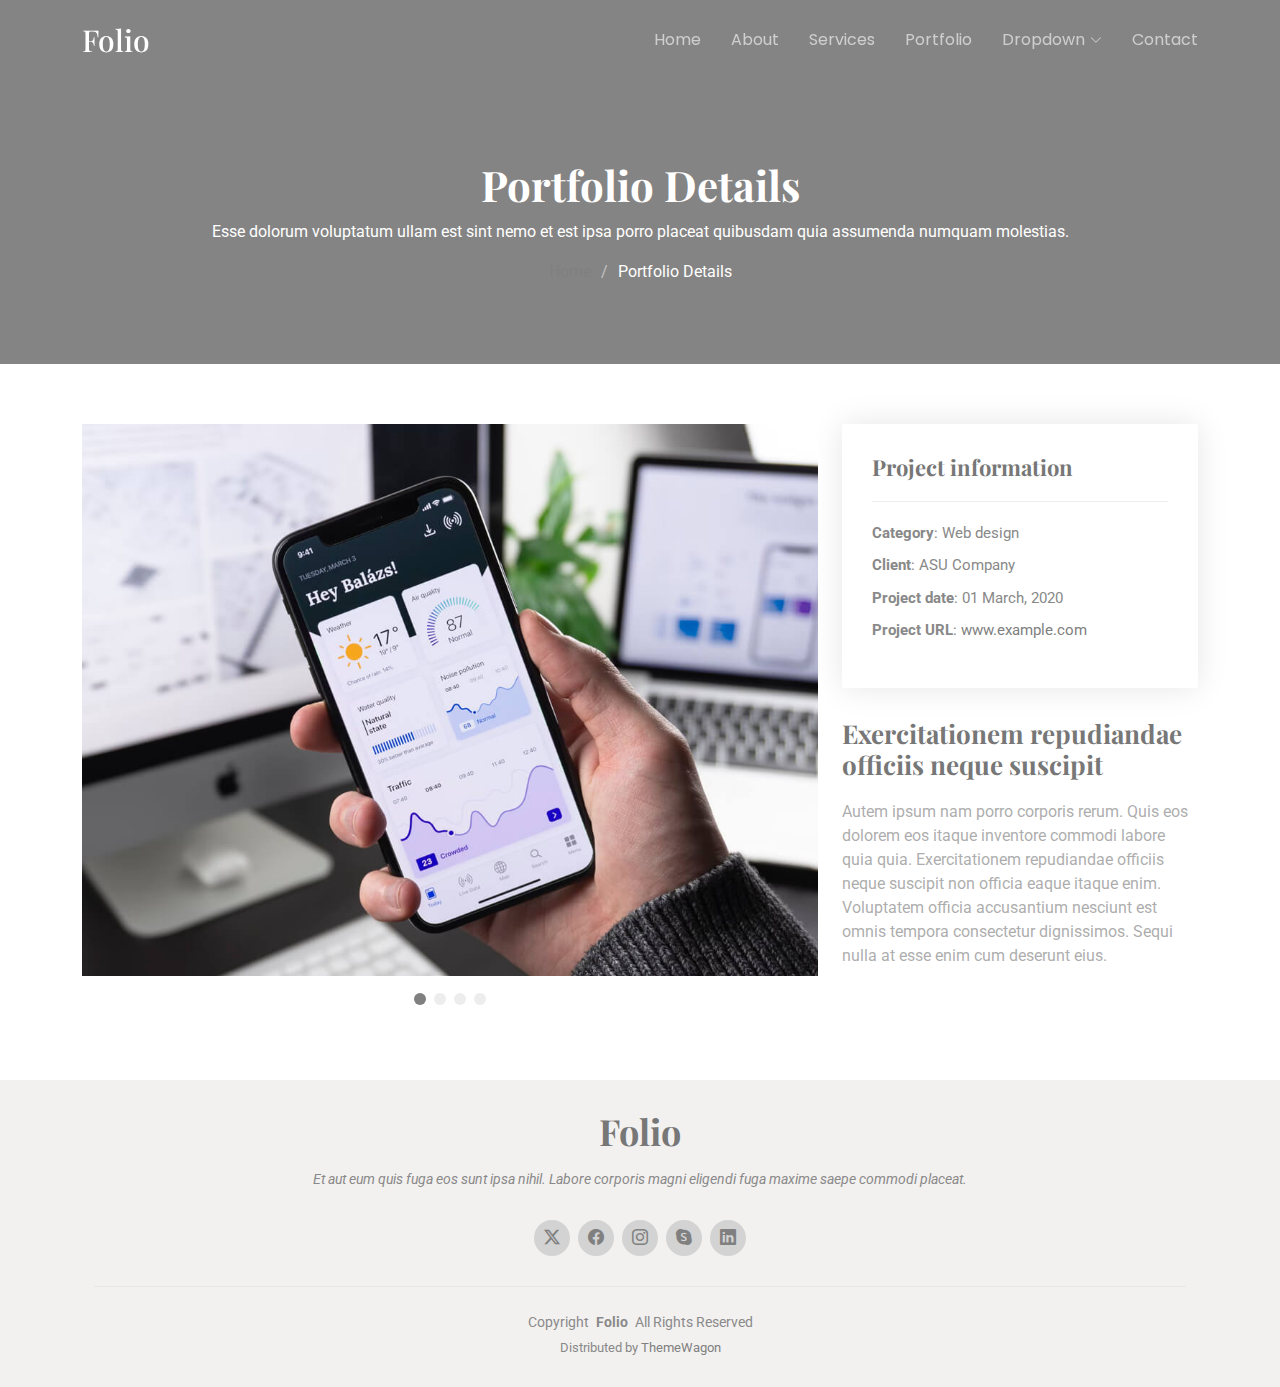
<file: portfolio-details.html>
<!DOCTYPE html>
<html lang="en">

<head>
  <meta charset="utf-8">
  <meta content="width=device-width, initial-scale=1.0" name="viewport">
  <title>Portfolio Details - Folio Bootstrap Template</title>
  <meta name="description" content="">
  <meta name="keywords" content="">

  <!-- Favicons -->
  <link href="assets/img/favicon.png" rel="icon">
  <link href="assets/img/apple-touch-icon.png" rel="apple-touch-icon">

  <!-- Fonts -->
  <link href="https://fonts.googleapis.com" rel="preconnect">
  <link href="https://fonts.gstatic.com" rel="preconnect" crossorigin>
  <link href="https://fonts.googleapis.com/css2?family=Roboto:ital,wght@0,100;0,300;0,400;0,500;0,700;0,900;1,100;1,300;1,400;1,500;1,700;1,900&family=Poppins:ital,wght@0,100;0,200;0,300;0,400;0,500;0,600;0,700;0,800;0,900;1,100;1,200;1,300;1,400;1,500;1,600;1,700;1,800;1,900&family=Playfair+Display:ital,wght@0,400;0,500;0,600;0,700;0,800;0,900;1,400;1,500;1,600;1,700;1,800;1,900&display=swap" rel="stylesheet">

  <!-- Vendor CSS Files -->
  <link href="assets/vendor/bootstrap/css/bootstrap.min.css" rel="stylesheet">
  <link href="assets/vendor/bootstrap-icons/bootstrap-icons.css" rel="stylesheet">
  <link href="assets/vendor/aos/aos.css" rel="stylesheet">
  <link href="assets/vendor/swiper/swiper-bundle.min.css" rel="stylesheet">
  <link href="assets/vendor/glightbox/css/glightbox.min.css" rel="stylesheet">

  <!-- Main CSS File -->
  <link href="assets/css/main.css" rel="stylesheet">

  <!-- =======================================================
  * Template Name: Folio
  * Template URL: https://bootstrapmade.com/folio-bootstrap-portfolio-template/
  * Updated: Aug 08 2024 with Bootstrap v5.3.3
  * Author: BootstrapMade.com
  * License: https://bootstrapmade.com/license/
  ======================================================== -->
</head>

<body class="portfolio-details-page">

  <header id="header" class="header d-flex align-items-center fixed-top">
    <div class="container-fluid container-xl position-relative d-flex align-items-center justify-content-between">

      <a href="index.html" class="logo d-flex align-items-center">
        <!-- Uncomment the line below if you also wish to use an image logo -->
        <!-- <img src="assets/img/logo.png" alt=""> -->
        <h1 class="sitename">Folio</h1>
      </a>

      <nav id="navmenu" class="navmenu">
        <ul>
          <li><a href="#hero">Home</a></li>
          <li><a href="#about">About</a></li>
          <li><a href="#services">Services</a></li>
          <li><a href="#portfolio">Portfolio</a></li>
          <li class="dropdown"><a href="#"><span>Dropdown</span> <i class="bi bi-chevron-down toggle-dropdown"></i></a>
            <ul>
              <li><a href="#">Dropdown 1</a></li>
              <li class="dropdown"><a href="#"><span>Deep Dropdown</span> <i class="bi bi-chevron-down toggle-dropdown"></i></a>
                <ul>
                  <li><a href="#">Deep Dropdown 1</a></li>
                  <li><a href="#">Deep Dropdown 2</a></li>
                  <li><a href="#">Deep Dropdown 3</a></li>
                  <li><a href="#">Deep Dropdown 4</a></li>
                  <li><a href="#">Deep Dropdown 5</a></li>
                </ul>
              </li>
              <li><a href="#">Dropdown 2</a></li>
              <li><a href="#">Dropdown 3</a></li>
              <li><a href="#">Dropdown 4</a></li>
            </ul>
          </li>
          <li><a href="#contact">Contact</a></li>
        </ul>
        <i class="mobile-nav-toggle d-xl-none bi bi-list"></i>
      </nav>

    </div>
  </header>

  <main class="main">

    <!-- Page Title -->
    <div class="page-title dark-background">
      <div class="container position-relative">
        <h1>Portfolio Details</h1>
        <p>Esse dolorum voluptatum ullam est sint nemo et est ipsa porro placeat quibusdam quia assumenda numquam molestias.</p>
        <nav class="breadcrumbs">
          <ol>
            <li><a href="index.html">Home</a></li>
            <li class="current">Portfolio Details</li>
          </ol>
        </nav>
      </div>
    </div><!-- End Page Title -->

    <!-- Portfolio Details Section -->
    <section id="portfolio-details" class="portfolio-details section">

      <div class="container" data-aos="fade-up" data-aos-delay="100">

        <div class="row gy-4">

          <div class="col-lg-8">
            <div class="portfolio-details-slider swiper init-swiper">

              <script type="application/json" class="swiper-config">
                {
                  "loop": true,
                  "speed": 600,
                  "autoplay": {
                    "delay": 5000
                  },
                  "slidesPerView": "auto",
                  "pagination": {
                    "el": ".swiper-pagination",
                    "type": "bullets",
                    "clickable": true
                  }
                }
              </script>

              <div class="swiper-wrapper align-items-center">

                <div class="swiper-slide">
                  <img src="assets/img/portfolio/app-1.jpg" alt="">
                </div>

                <div class="swiper-slide">
                  <img src="assets/img/portfolio/product-1.jpg" alt="">
                </div>

                <div class="swiper-slide">
                  <img src="assets/img/portfolio/branding-1.jpg" alt="">
                </div>

                <div class="swiper-slide">
                  <img src="assets/img/portfolio/books-1.jpg" alt="">
                </div>

              </div>
              <div class="swiper-pagination"></div>
            </div>
          </div>

          <div class="col-lg-4">
            <div class="portfolio-info" data-aos="fade-up" data-aos-delay="200">
              <h3>Project information</h3>
              <ul>
                <li><strong>Category</strong>: Web design</li>
                <li><strong>Client</strong>: ASU Company</li>
                <li><strong>Project date</strong>: 01 March, 2020</li>
                <li><strong>Project URL</strong>: <a href="#">www.example.com</a></li>
              </ul>
            </div>
            <div class="portfolio-description" data-aos="fade-up" data-aos-delay="300">
              <h2>Exercitationem repudiandae officiis neque suscipit</h2>
              <p>
                Autem ipsum nam porro corporis rerum. Quis eos dolorem eos itaque inventore commodi labore quia quia. Exercitationem repudiandae officiis neque suscipit non officia eaque itaque enim. Voluptatem officia accusantium nesciunt est omnis tempora consectetur dignissimos. Sequi nulla at esse enim cum deserunt eius.
              </p>
            </div>
          </div>

        </div>

      </div>

    </section><!-- /Portfolio Details Section -->

  </main>

  <footer id="footer" class="footer light-background">
    <div class="container">
      <h3 class="sitename">Folio</h3>
      <p>Et aut eum quis fuga eos sunt ipsa nihil. Labore corporis magni eligendi fuga maxime saepe commodi placeat.</p>
      <div class="social-links d-flex justify-content-center">
        <a href=""><i class="bi bi-twitter-x"></i></a>
        <a href=""><i class="bi bi-facebook"></i></a>
        <a href=""><i class="bi bi-instagram"></i></a>
        <a href=""><i class="bi bi-skype"></i></a>
        <a href=""><i class="bi bi-linkedin"></i></a>
      </div>
      <div class="container">
        <div class="copyright">
          <span>Copyright</span> <strong class="px-1 sitename">Folio</strong> <span>All Rights Reserved</span>
        </div>
        <div class="credits">
          <!-- All the links in the footer should remain intact. -->
          <!-- You can delete the links only if you've purchased the pro version. -->
          <!-- Licensing information: https://bootstrapmade.com/license/ -->
          <!-- Purchase the pro version with working PHP/AJAX contact form: [buy-url] -->
          Distributed by <a href="https://themewagon.com" target="_blank">ThemeWagon</a>
        </div>
      </div>
    </div>
  </footer>

  <!-- Scroll Top -->
  <a href="#" id="scroll-top" class="scroll-top d-flex align-items-center justify-content-center"><i class="bi bi-arrow-up-short"></i></a>

  <!-- Preloader -->
  <div id="preloader"></div>

  <!-- Vendor JS Files -->
  <script src="assets/vendor/bootstrap/js/bootstrap.bundle.min.js"></script>
  <script src="assets/vendor/php-email-form/validate.js"></script>
  <script src="assets/vendor/aos/aos.js"></script>
  <script src="assets/vendor/typed.js/typed.umd.js"></script>
  <script src="assets/vendor/swiper/swiper-bundle.min.js"></script>
  <script src="assets/vendor/glightbox/js/glightbox.min.js"></script>
  <script src="assets/vendor/imagesloaded/imagesloaded.pkgd.min.js"></script>
  <script src="assets/vendor/isotope-layout/isotope.pkgd.min.js"></script>

  <!-- Main JS File -->
  <script src="assets/js/main.js"></script>

</body>

</html>
</file>
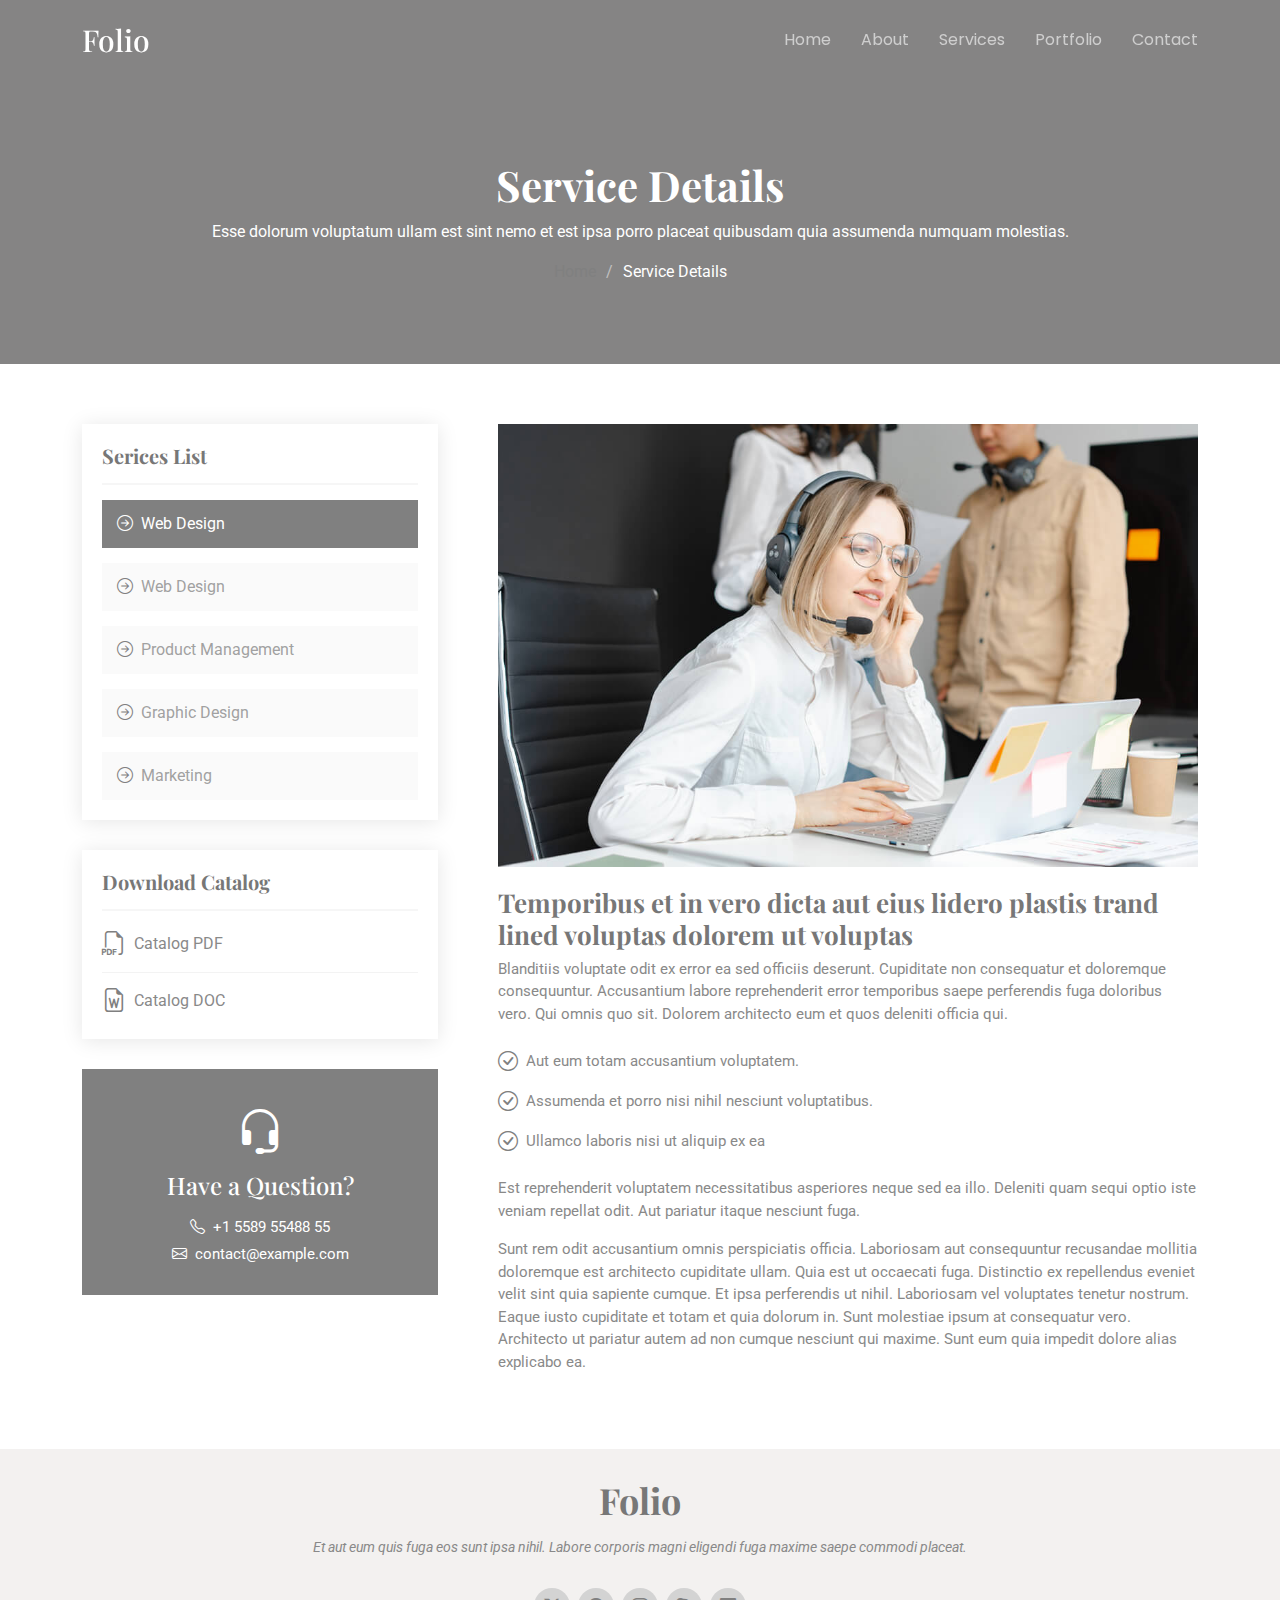
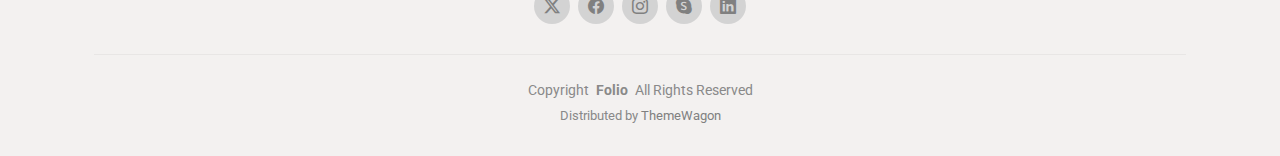
<file: service-details.html>
<!DOCTYPE html>
<html lang="en">

<head>
  <meta charset="utf-8">
  <meta content="width=device-width, initial-scale=1.0" name="viewport">
  <title>Service Details - Folio Bootstrap Template</title>
  <meta name="description" content="">
  <meta name="keywords" content="">

  <!-- Favicons -->
  <link href="assets/img/favicon.png" rel="icon">
  <link href="assets/img/apple-touch-icon.png" rel="apple-touch-icon">

  <!-- Fonts -->
  <link href="https://fonts.googleapis.com" rel="preconnect">
  <link href="https://fonts.gstatic.com" rel="preconnect" crossorigin>
  <link href="https://fonts.googleapis.com/css2?family=Roboto:ital,wght@0,100;0,300;0,400;0,500;0,700;0,900;1,100;1,300;1,400;1,500;1,700;1,900&family=Poppins:ital,wght@0,100;0,200;0,300;0,400;0,500;0,600;0,700;0,800;0,900;1,100;1,200;1,300;1,400;1,500;1,600;1,700;1,800;1,900&family=Playfair+Display:ital,wght@0,400;0,500;0,600;0,700;0,800;0,900;1,400;1,500;1,600;1,700;1,800;1,900&display=swap" rel="stylesheet">

  <!-- Vendor CSS Files -->
  <link href="assets/vendor/bootstrap/css/bootstrap.min.css" rel="stylesheet">
  <link href="assets/vendor/bootstrap-icons/bootstrap-icons.css" rel="stylesheet">
  <link href="assets/vendor/aos/aos.css" rel="stylesheet">
  <link href="assets/vendor/swiper/swiper-bundle.min.css" rel="stylesheet">
  <link href="assets/vendor/glightbox/css/glightbox.min.css" rel="stylesheet">

  <!-- Main CSS File -->
  <link href="assets/css/main.css" rel="stylesheet">

  <!-- =======================================================
  * Template Name: Folio
  * Template URL: https://bootstrapmade.com/folio-bootstrap-portfolio-template/
  * Updated: Aug 08 2024 with Bootstrap v5.3.3
  * Author: BootstrapMade.com
  * License: https://bootstrapmade.com/license/
  ======================================================== -->
</head>

<body class="service-details-page">

  <header id="header" class="header d-flex align-items-center fixed-top">
    <div class="container-fluid container-xl position-relative d-flex align-items-center justify-content-between">

      <a href="index.html" class="logo d-flex align-items-center">
        <!-- Uncomment the line below if you also wish to use an image logo -->
        <!-- <img src="assets/img/logo.png" alt=""> -->
        <h1 class="sitename">Folio</h1>
      </a>

      <nav id="navmenu" class="navmenu">
        <ul>
          <li><a href="#hero">Home</a></li>
          <li><a href="#about">About</a></li>
          <li><a href="#services">Services</a></li>
          <li><a href="#portfolio">Portfolio</a></li>
         
          <li><a href="#contact">Contact</a></li>
        </ul>
        <i class="mobile-nav-toggle d-xl-none bi bi-list"></i>
      </nav>

    </div>
  </header>

  <main class="main">

    <!-- Page Title -->
    <div class="page-title dark-background">
      <div class="container position-relative">
        <h1>Service Details</h1>
        <p>Esse dolorum voluptatum ullam est sint nemo et est ipsa porro placeat quibusdam quia assumenda numquam molestias.</p>
        <nav class="breadcrumbs">
          <ol>
            <li><a href="index.html">Home</a></li>
            <li class="current">Service Details</li>
          </ol>
        </nav>
      </div>
    </div><!-- End Page Title -->

    <!-- Service Details Section -->
    <section id="service-details" class="service-details section">

      <div class="container">

        <div class="row gy-5">

          <div class="col-lg-4" data-aos="fade-up" data-aos-delay="100">

            <div class="service-box">
              <h4>Serices List</h4>
              <div class="services-list">
                <a href="#" class="active"><i class="bi bi-arrow-right-circle"></i><span>Web Design</span></a>
                <a href="#"><i class="bi bi-arrow-right-circle"></i><span>Web Design</span></a>
                <a href="#"><i class="bi bi-arrow-right-circle"></i><span>Product Management</span></a>
                <a href="#"><i class="bi bi-arrow-right-circle"></i><span>Graphic Design</span></a>
                <a href="#"><i class="bi bi-arrow-right-circle"></i><span>Marketing</span></a>
              </div>
            </div><!-- End Services List -->

            <div class="service-box">
              <h4>Download Catalog</h4>
              <div class="download-catalog">
                <a href="#"><i class="bi bi-filetype-pdf"></i><span>Catalog PDF</span></a>
                <a href="#"><i class="bi bi-file-earmark-word"></i><span>Catalog DOC</span></a>
              </div>
            </div><!-- End Services List -->

            <div class="help-box d-flex flex-column justify-content-center align-items-center">
              <i class="bi bi-headset help-icon"></i>
              <h4>Have a Question?</h4>
              <p class="d-flex align-items-center mt-2 mb-0"><i class="bi bi-telephone me-2"></i> <span>+1 5589 55488 55</span></p>
              <p class="d-flex align-items-center mt-1 mb-0"><i class="bi bi-envelope me-2"></i> <a href="mailto:contact@example.com">contact@example.com</a></p>
            </div>

          </div>

          <div class="col-lg-8 ps-lg-5" data-aos="fade-up" data-aos-delay="200">
            <img src="assets/img/services.jpg" alt="" class="img-fluid services-img">
            <h3>Temporibus et in vero dicta aut eius lidero plastis trand lined voluptas dolorem ut voluptas</h3>
            <p>
              Blanditiis voluptate odit ex error ea sed officiis deserunt. Cupiditate non consequatur et doloremque consequuntur. Accusantium labore reprehenderit error temporibus saepe perferendis fuga doloribus vero. Qui omnis quo sit. Dolorem architecto eum et quos deleniti officia qui.
            </p>
            <ul>
              <li><i class="bi bi-check-circle"></i> <span>Aut eum totam accusantium voluptatem.</span></li>
              <li><i class="bi bi-check-circle"></i> <span>Assumenda et porro nisi nihil nesciunt voluptatibus.</span></li>
              <li><i class="bi bi-check-circle"></i> <span>Ullamco laboris nisi ut aliquip ex ea</span></li>
            </ul>
            <p>
              Est reprehenderit voluptatem necessitatibus asperiores neque sed ea illo. Deleniti quam sequi optio iste veniam repellat odit. Aut pariatur itaque nesciunt fuga.
            </p>
            <p>
              Sunt rem odit accusantium omnis perspiciatis officia. Laboriosam aut consequuntur recusandae mollitia doloremque est architecto cupiditate ullam. Quia est ut occaecati fuga. Distinctio ex repellendus eveniet velit sint quia sapiente cumque. Et ipsa perferendis ut nihil. Laboriosam vel voluptates tenetur nostrum. Eaque iusto cupiditate et totam et quia dolorum in. Sunt molestiae ipsum at consequatur vero. Architecto ut pariatur autem ad non cumque nesciunt qui maxime. Sunt eum quia impedit dolore alias explicabo ea.
            </p>
          </div>

        </div>

      </div>

    </section><!-- /Service Details Section -->

  </main>

  <footer id="footer" class="footer light-background">
    <div class="container">
      <h3 class="sitename">Folio</h3>
      <p>Et aut eum quis fuga eos sunt ipsa nihil. Labore corporis magni eligendi fuga maxime saepe commodi placeat.</p>
      <div class="social-links d-flex justify-content-center">
        <a href=""><i class="bi bi-twitter-x"></i></a>
        <a href=""><i class="bi bi-facebook"></i></a>
        <a href=""><i class="bi bi-instagram"></i></a>
        <a href=""><i class="bi bi-skype"></i></a>
        <a href=""><i class="bi bi-linkedin"></i></a>
      </div>
      <div class="container">
        <div class="copyright">
          <span>Copyright</span> <strong class="px-1 sitename">Folio</strong> <span>All Rights Reserved</span>
        </div>
        <div class="credits">
          <!-- All the links in the footer should remain intact. -->
          <!-- You can delete the links only if you've purchased the pro version. -->
          <!-- Licensing information: https://bootstrapmade.com/license/ -->
          <!-- Purchase the pro version with working PHP/AJAX contact form: [buy-url] -->
          Distributed by <a href="https://themewagon.com" target="_blank">ThemeWagon</a>
        </div>
      </div>
    </div>
  </footer>

  <!-- Scroll Top -->
  <a href="#" id="scroll-top" class="scroll-top d-flex align-items-center justify-content-center"><i class="bi bi-arrow-up-short"></i></a>

  <!-- Preloader -->
  <div id="preloader"></div>

  <!-- Vendor JS Files -->
  <script src="assets/vendor/bootstrap/js/bootstrap.bundle.min.js"></script>
  <script src="assets/vendor/php-email-form/validate.js"></script>
  <script src="assets/vendor/aos/aos.js"></script>
  <script src="assets/vendor/typed.js/typed.umd.js"></script>
  <script src="assets/vendor/swiper/swiper-bundle.min.js"></script>
  <script src="assets/vendor/glightbox/js/glightbox.min.js"></script>
  <script src="assets/vendor/imagesloaded/imagesloaded.pkgd.min.js"></script>
  <script src="assets/vendor/isotope-layout/isotope.pkgd.min.js"></script>

  <!-- Main JS File -->
  <script src="assets/js/main.js"></script>

</body>

</html>
</file>
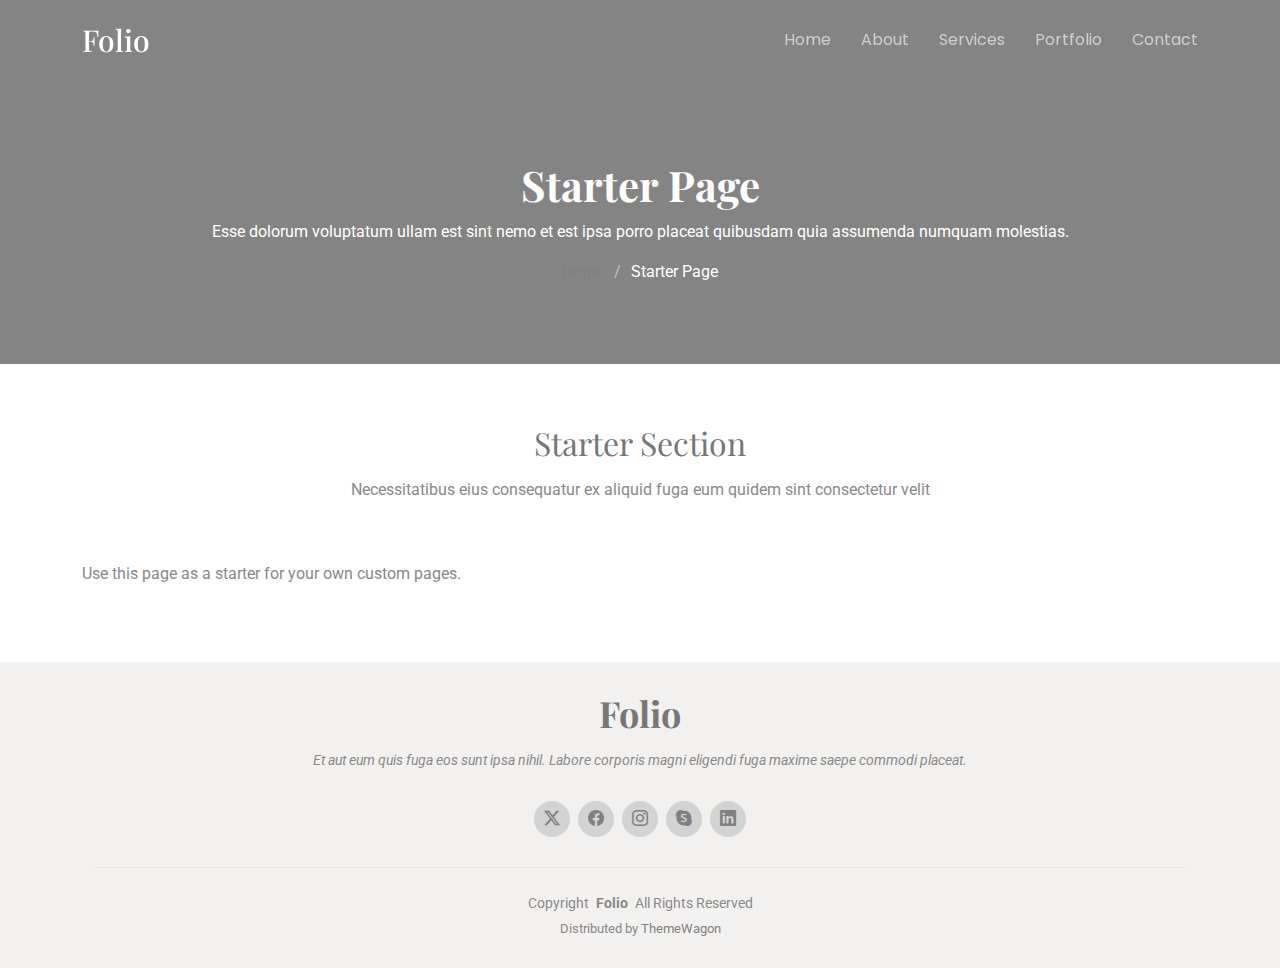
<file: starter-page.html>
<!DOCTYPE html>
<html lang="en">

<head>
  <meta charset="utf-8">
  <meta content="width=device-width, initial-scale=1.0" name="viewport">
  <title>Starter Page - Folio Bootstrap Template</title>
  <meta name="description" content="">
  <meta name="keywords" content="">

  <!-- Favicons -->
  <link href="assets/img/favicon.png" rel="icon">
  <link href="assets/img/apple-touch-icon.png" rel="apple-touch-icon">

  <!-- Fonts -->
  <link href="https://fonts.googleapis.com" rel="preconnect">
  <link href="https://fonts.gstatic.com" rel="preconnect" crossorigin>
  <link href="https://fonts.googleapis.com/css2?family=Roboto:ital,wght@0,100;0,300;0,400;0,500;0,700;0,900;1,100;1,300;1,400;1,500;1,700;1,900&family=Poppins:ital,wght@0,100;0,200;0,300;0,400;0,500;0,600;0,700;0,800;0,900;1,100;1,200;1,300;1,400;1,500;1,600;1,700;1,800;1,900&family=Playfair+Display:ital,wght@0,400;0,500;0,600;0,700;0,800;0,900;1,400;1,500;1,600;1,700;1,800;1,900&display=swap" rel="stylesheet">

  <!-- Vendor CSS Files -->
  <link href="assets/vendor/bootstrap/css/bootstrap.min.css" rel="stylesheet">
  <link href="assets/vendor/bootstrap-icons/bootstrap-icons.css" rel="stylesheet">
  <link href="assets/vendor/aos/aos.css" rel="stylesheet">
  <link href="assets/vendor/swiper/swiper-bundle.min.css" rel="stylesheet">
  <link href="assets/vendor/glightbox/css/glightbox.min.css" rel="stylesheet">

  <!-- Main CSS File -->
  <link href="assets/css/main.css" rel="stylesheet">

  <!-- =======================================================
  * Template Name: Folio
  * Template URL: https://bootstrapmade.com/folio-bootstrap-portfolio-template/
  * Updated: Aug 08 2024 with Bootstrap v5.3.3
  * Author: BootstrapMade.com
  * License: https://bootstrapmade.com/license/
  ======================================================== -->
</head>

<body class="starter-page-page">

  <header id="header" class="header d-flex align-items-center fixed-top">
    <div class="container-fluid container-xl position-relative d-flex align-items-center justify-content-between">

      <a href="index.html" class="logo d-flex align-items-center">
        <!-- Uncomment the line below if you also wish to use an image logo -->
        <!-- <img src="assets/img/logo.png" alt=""> -->
        <h1 class="sitename">Folio</h1>
      </a>

      <nav id="navmenu" class="navmenu">
        <ul>
          <li><a href="#hero">Home</a></li>
          <li><a href="#about">About</a></li>
          <li><a href="#services">Services</a></li>
          <li><a href="#portfolio">Portfolio</a></li>
          
          <li><a href="#contact">Contact</a></li>
        </ul>
        <i class="mobile-nav-toggle d-xl-none bi bi-list"></i>
      </nav>

    </div>
  </header>

  <main class="main">

    <!-- Page Title -->
    <div class="page-title dark-background">
      <div class="container position-relative">
        <h1>Starter Page</h1>
        <p>Esse dolorum voluptatum ullam est sint nemo et est ipsa porro placeat quibusdam quia assumenda numquam molestias.</p>
        <nav class="breadcrumbs">
          <ol>
            <li><a href="index.html">Home</a></li>
            <li class="current">Starter Page</li>
          </ol>
        </nav>
      </div>
    </div><!-- End Page Title -->

    <!-- Starter Section Section -->
    <section id="starter-section" class="starter-section section">

      <!-- Section Title -->
      <div class="container section-title" data-aos="fade-up">
        <h2>Starter Section</h2>
        <p>Necessitatibus eius consequatur ex aliquid fuga eum quidem sint consectetur velit</p>
      </div><!-- End Section Title -->

      <div class="container" data-aos="fade-up">
        <p>Use this page as a starter for your own custom pages.</p>
      </div>

    </section><!-- /Starter Section Section -->

  </main>

  <footer id="footer" class="footer light-background">
    <div class="container">
      <h3 class="sitename">Folio</h3>
      <p>Et aut eum quis fuga eos sunt ipsa nihil. Labore corporis magni eligendi fuga maxime saepe commodi placeat.</p>
      <div class="social-links d-flex justify-content-center">
        <a href=""><i class="bi bi-twitter-x"></i></a>
        <a href=""><i class="bi bi-facebook"></i></a>
        <a href=""><i class="bi bi-instagram"></i></a>
        <a href=""><i class="bi bi-skype"></i></a>
        <a href=""><i class="bi bi-linkedin"></i></a>
      </div>
      <div class="container">
        <div class="copyright">
          <span>Copyright</span> <strong class="px-1 sitename">Folio</strong> <span>All Rights Reserved</span>
        </div>
        <div class="credits">
          <!-- All the links in the footer should remain intact. -->
          <!-- You can delete the links only if you've purchased the pro version. -->
          <!-- Licensing information: https://bootstrapmade.com/license/ -->
          <!-- Purchase the pro version with working PHP/AJAX contact form: [buy-url] -->
          Distributed by <a href="https://themewagon.com" target="_blank">ThemeWagon</a>
        </div>
      </div>
    </div>
  </footer>

  <!-- Scroll Top -->
  <a href="#" id="scroll-top" class="scroll-top d-flex align-items-center justify-content-center"><i class="bi bi-arrow-up-short"></i></a>

  <!-- Preloader -->
  <div id="preloader"></div>

  <!-- Vendor JS Files -->
  <script src="assets/vendor/bootstrap/js/bootstrap.bundle.min.js"></script>
  <script src="assets/vendor/php-email-form/validate.js"></script>
  <script src="assets/vendor/aos/aos.js"></script>
  <script src="assets/vendor/typed.js/typed.umd.js"></script>
  <script src="assets/vendor/swiper/swiper-bundle.min.js"></script>
  <script src="assets/vendor/glightbox/js/glightbox.min.js"></script>
  <script src="assets/vendor/imagesloaded/imagesloaded.pkgd.min.js"></script>
  <script src="assets/vendor/isotope-layout/isotope.pkgd.min.js"></script>

  <!-- Main JS File -->
  <script src="assets/js/main.js"></script>

</body>

</html>
</file>
<file: assets/css/main.css>
/**
* Template Name: Folio
* Template URL: https://bootstrapmade.com/folio-bootstrap-portfolio-template/
* Updated: Aug 08 2024 with Bootstrap v5.3.3
* Author: BootstrapMade.com
* License: https://bootstrapmade.com/license/
*/

/*--------------------------------------------------------------
# Font & Color Variables
# Help: https://bootstrapmade.com/color-system/
--------------------------------------------------------------*/
/* Fonts */
:root {
  --default-font: "Roboto",  system-ui, -apple-system, "Segoe UI", Roboto, "Helvetica Neue", Arial, "Noto Sans", "Liberation Sans", sans-serif, "Apple Color Emoji", "Segoe UI Emoji", "Segoe UI Symbol", "Noto Color Emoji";
  --heading-font: "Playfair Display",  sans-serif;
  --nav-font: "Poppins",  sans-serif;
}

/* Global Colors - The following color variables are used throughout the website. Updating them here will change the color scheme of the entire website */
:root { 
  --background-color: #ffffff; /* Background color for the entire website, including individual sections */
  --default-color: #898989; /* Default color used for the majority of the text content across the entire website */
  --heading-color: #777777; /* Color for headings, subheadings and title throughout the website */
  --accent-color: gray; /* Accent color that represents your brand on the website. It's used for buttons, links, and other elements that need to stand out */
  --surface-color: #ffffff; /* The surface color is used as a background of boxed elements within sections, such as cards, icon boxes, or other elements that require a visual separation from the global background. */
  --contrast-color: #ffffff; /* Contrast color for text, ensuring readability against backgrounds of accent, heading, or default colors. */
}

/* Nav Menu Colors - The following color variables are used specifically for the navigation menu. They are separate from the global colors to allow for more customization options */
:root {
  --nav-color: rgba(255, 255, 255, 0.6);  /* The default color of the main navmenu links */
  --nav-hover-color: #ffffff; /* Applied to main navmenu links when they are hovered over or active */
  --nav-mobile-background-color: #ffffff; /* Used as the background color for mobile navigation menu */
  --nav-dropdown-background-color: #ffffff; /* Used as the background color for dropdown items that appear when hovering over primary navigation items */
  --nav-dropdown-color: #898989; /* Used for navigation links of the dropdown items in the navigation menu. */
  --nav-dropdown-hover-color: lightgrey; /* Similar to --nav-hover-color, this color is applied to dropdown navigation links when they are hovered over. */
}

/* Color Presets - These classes override global colors when applied to any section or element, providing reuse of the sam color scheme. */

.light-background {
  --background-color: #f3f1f0;
  --surface-color: #ffffff;
}

.dark-background {
  --background-color: #858484;
  --default-color: #ffffff;
  --heading-color: #ffffff;
  --surface-color: #9e9e9e;
  --contrast-color: #ffffff;
}

/* Smooth scroll */
:root {
  scroll-behavior: smooth;
}

/*--------------------------------------------------------------
# General Styling & Shared Classes
--------------------------------------------------------------*/
body {
  color: var(--default-color);
  background-color: var(--background-color);
  font-family: var(--default-font);
  overflow-x: hidden;
  width: 100%;
}

a {
  color: gray;
  text-decoration: none;
  transition: 0.3s;
}

a:hover {
  color: black;
  text-decoration: none;
}

h1,
h2,
h3,
h4,
h5,
h6 {
  color: var(--heading-color);
  font-family: var(--heading-font);
}

/* PHP Email Form Messages
------------------------------*/
.php-email-form .error-message {
  display: none;
  background: #df1529;
  color: #ffffff;
  text-align: left;
  padding: 15px;
  margin-bottom: 24px;
  font-weight: 600;
}

.php-email-form .sent-message {
  display: none;
  color: #ffffff;
  background: #059652;
  text-align: center;
  padding: 15px;
  margin-bottom: 24px;
  font-weight: 600;
}

.php-email-form .loading {
  display: none;
  background: var(--surface-color);
  text-align: center;
  padding: 15px;
  margin-bottom: 24px;
}

.php-email-form .loading:before {
  content: "";
  display: inline-block;
  border-radius: 50%;
  width: 24px;
  height: 24px;
  margin: 0 10px -6px 0;
  border: 3px solid var(--accent-color);
  border-top-color: var(--surface-color);
  animation: php-email-form-loading 1s linear infinite;
}

@keyframes php-email-form-loading {
  0% {
    transform: rotate(0deg);
  }

  100% {
    transform: rotate(360deg);
  }
}

/*--------------------------------------------------------------
# Global Header
--------------------------------------------------------------*/
.header {
  --background-color: rgba(0, 0, 0, 0);
  --default-color: #ffffff;
  --heading-color: #ffffff;
  color: var(--default-color);
  background-color: var(--background-color);
  padding: 10px 0;
  transition: all 0.5s;
  z-index: 997;
  width: 100%;
  position: fixed;
  top: 0;
}

.header .logo {
  line-height: 1;
}

.header .logo img {
  max-height: 32px;
  margin-right: 8px;
}

.header .logo h1 {
  font-size: 30px;
  margin: 0;
  font-weight: 4700;
  color: var(--heading-color);
}

.scrolled .header {
  box-shadow: 0px 0 18px rgba(0, 0, 0, 0.1);
}

/* Global Header on Scroll
------------------------------*/
.scrolled .header {
  --background-color: lightgrey;
}

/*--------------------------------------------------------------
# Navigation Menu
--------------------------------------------------------------*/
/* Responsive Design */
/* Mobile First Approach */
@media (max-width: 576px) {
  .hero .container {
    margin-left: 5% !important;
    text-align: center;
  }

  .hero h2 {
    font-size: 24px;
  }

  .social-links {
    justify-content: center;
  }
  .Download-button{
    top:20px;
  }
  .logo1 {
    height: 300px !important;
    width: 300px !important;
  }

  .about .profile-img img {
    max-width: 100%;
    margin-bottom: 30px;
  }

  .about .content {
    font-size: 16px !important;
  }

  .navmenu {
    margin-left: 0 !important;
    text-align: center;
  }
}

/* Tablet */
@media (min-width: 577px) and (max-width: 991px) {
  .hero .container {
    margin-left: 40% !important;
  }

  .logo1 {
    height: 400px !important;
    width: 400px !important;
  }

  .about .profile-img img {
    max-width: 100%;
    margin-bottom: 30px;
  }

  .navmenu {
    margin-left: 50% !important;
  }
}

/* Laptop and larger screens */
@media (min-width: 992px) and (max-width: 1199px) {
  .hero .container {
    margin-left: 55% !important;
  }

  .navmenu {
    margin-left: 60% !important;
  }
}

/* Navmenu - Desktop */
@media (min-width: 1200px) {
  .navmenu {
    padding: 0;
  }

  .navmenu ul {
    margin: 0;
    padding: 0;
    display: flex;
    list-style: none;
    align-items: center;
  }

  .navmenu li {
    position: relative;
  }

  .navmenu a,
  .navmenu a:focus {
    color: var(--nav-color);
    padding: 18px 15px;
    font-size: 16px;
    font-family: var(--nav-font);
    font-weight: 400;
    display: flex;
    align-items: center;
    justify-content: space-between;
    white-space: nowrap;
    transition: 0.3s;
  }

  .navmenu a i,
  .navmenu a:focus i {
    font-size: 12px;
    line-height: 0;
    margin-left: 5px;
    transition: 0.3s;
  }

  .navmenu li:last-child a {
    padding-right: 0;
  }

  .navmenu li:hover>a,
  .navmenu .active,
  .navmenu .active:focus {
    color: var(--nav-hover-color);
  }

  .navmenu .dropdown ul {
    margin: 0;
    padding: 10px 0;
    background: var(--nav-dropdown-background-color);
    display: block;
    position: absolute;
    visibility: hidden;
    left: 14px;
    top: 130%;
    opacity: 0;
    transition: 0.3s;
    border-radius: 4px;
    z-index: 99;
    box-shadow: 0px 0px 30px rgba(0, 0, 0, 0.1);
  }

  .navmenu .dropdown ul li {
    min-width: 200px;
  }

  .navmenu .dropdown ul a {
    padding: 10px 20px;
    font-size: 15px;
    text-transform: none;
    color: var(--nav-dropdown-color);
  }

  .navmenu .dropdown ul a i {
    font-size: 12px;
  }

  .navmenu .dropdown ul a:hover,
  .navmenu .dropdown ul .active:hover,
  .navmenu .dropdown ul li:hover>a {
    color: var(--nav-dropdown-hover-color);
  }

  .navmenu .dropdown:hover>ul {
    opacity: 1;
    top: 100%;
    visibility: visible;
  }

  .navmenu .dropdown .dropdown ul {
    top: 0;
    left: -90%;
    visibility: hidden;
  }

  .navmenu .dropdown .dropdown:hover>ul {
    opacity: 1;
    top: 0;
    left: -100%;
    visibility: visible;
  }
}

/* Navmenu - Mobile */
@media (max-width: 1199px) {
  .mobile-nav-toggle {
    color: var(--nav-color);
    font-size: 28px;
    line-height: 0;
    margin-right: 10px;
    cursor: pointer;
    transition: color 0.3s;
  }

  .navmenu {
    padding: 0;
    z-index: 9997;
  }

  .navmenu ul {
    display: none;
    list-style: none;
    position: absolute;
    inset: 60px 20px 20px 20px;
    padding: 10px 0;
    margin: 0;
    border-radius: 6px;
    background-color: var(--nav-mobile-background-color);
    overflow-y: auto;
    transition: 0.3s;
    z-index: 9998;
    box-shadow: 0px 0px 30px rgba(0, 0, 0, 0.1);
  }

  .navmenu a,
  .navmenu a:focus {
    color: var(--nav-dropdown-color);
    padding: 10px 20px;
    font-family: var(--nav-font);
    font-size: 17px;
    font-weight: 500;
    display: flex;
    align-items: center;
    justify-content: space-between;
    white-space: nowrap;
    transition: 0.3s;
  }

  .navmenu a i,
  .navmenu a:focus i {
    font-size: 12px;
    line-height: 0;
    margin-left: 5px;
    width: 30px;
    height: 30px;
    display: flex;
    align-items: center;
    justify-content: center;
    border-radius: 50%;
    transition: 0.3s;
    background-color: color-mix(in srgb, var(--accent-color), transparent 90%);
  }

  .navmenu a i:hover,
  .navmenu a:focus i:hover {
    background-color: var(--accent-color);
    color: var(--contrast-color);
  }

  .navmenu a:hover,
  .navmenu .active,
  .navmenu .active:focus {
    color: var(--nav-dropdown-hover-color);
  }

  .navmenu .active i,
  .navmenu .active:focus i {
    background-color: var(--accent-color);
    color: var(--contrast-color);
    transform: rotate(180deg);
  }

  .navmenu .dropdown ul {
    position: static;
    display: none;
    z-index: 99;
    padding: 10px 0;
    margin: 10px 20px;
    background-color: var(--nav-dropdown-background-color);
    border: 1px solid color-mix(in srgb, var(--default-color), transparent 90%);
    box-shadow: none;
    transition: all 0.5s ease-in-out;
  }

  .navmenu .dropdown ul ul {
    background-color: rgba(33, 37, 41, 0.1);
  }

  .navmenu .dropdown>.dropdown-active {
    display: block;
    background-color: rgba(33, 37, 41, 0.03);
  }

  .mobile-nav-active {
    overflow: hidden;
  }

  .mobile-nav-active .mobile-nav-toggle {
    color: #fff;
    position: absolute;
    font-size: 32px;
    top: 15px;
    right: 15px;
    margin-right: 0;
    z-index: 9999;
  }

  .mobile-nav-active .navmenu {
    position: fixed;
    overflow: hidden;
    inset: 0;
    background: rgba(33, 37, 41, 0.8);
    transition: 0.3s;
  }

  .mobile-nav-active .navmenu>ul {
    display: block;
  }
}

/*--------------------------------------------------------------
# Global Footer
--------------------------------------------------------------*/
.footer {
  color: var(--default-color);
  background-color: var(--background-color);
  font-size: 14px;
  text-align: center;
  padding: 30px 0;
  position: relative;
}

.footer h3 {
  font-size: 36px;
  font-weight: 700;
  position: relative;
  padding: 0;
  margin: 0 0 15px 0;
}

.footer p {
  font-size: 15;
  font-style: italic;
  padding: 0;
  margin: 0 0 30px 0;
}

.footer .social-links {
  margin: 0 0 30px 0;
}

.footer .social-links a {
  font-size: 16px;
  display: flex;
  align-items: center;
  justify-content: center;
  background: lightgray;
  color: gray;
  line-height: 1;
  margin: 0 4px;
  border-radius: 50%;
  text-align: center;
  width: 36px;
  height: 36px;
  transition: 0.3s;
}

.footer .social-links a:hover {
  background: color-mix(in srgb, var(--accent-color), transparent 20%);
  text-decoration: none;
}

.footer .copyright {
  padding-top: 25px;
  border-top: 1px solid color-mix(in srgb, var(--default-color), transparent 90%);
}

.footer .credits {
  font-size: 13px;
  padding-top: 5px;
}

/*--------------------------------------------------------------
# Preloader
--------------------------------------------------------------*/
#preloader {
  position: fixed;
  inset: 0;
  z-index: 999999;
  overflow: hidden;
  background: var(--background-color);
  transition: all 0.6s ease-out;
}

#preloader:before {
  content: "";
  position: fixed;
  top: calc(50% - 30px);
  left: calc(50% - 30px);
  border: 6px solid #ffffff;
  border-color: var(--accent-color) transparent var(--accent-color) transparent;
  border-radius: 50%;
  width: 60px;
  height: 60px;
  animation: animate-preloader 1.5s linear infinite;
}

@keyframes animate-preloader {
  0% {
    transform: rotate(0deg);
  }

  100% {
    transform: rotate(360deg);
  }
}

/*--------------------------------------------------------------
# Scroll Top Button
--------------------------------------------------------------*/
.scroll-top {
  position: fixed;
  visibility: hidden;
  opacity: 0;
  right: 15px;
  bottom: 15px;
  z-index: 99999;
  background-color: gray;
  width: 40px;
  height: 40px;
  border-radius: 4px;
  transition: all 0.4s;
}

.scroll-top i {
  font-size: 24px;
  color: var(--contrast-color);
  line-height: 0;
}

.scroll-top:hover {
  background-color: color-mix(in srgb, var(--accent-color), transparent 20%);
  color: var(--contrast-color);
}

.scroll-top.active {
  visibility: visible;
  opacity: 1;
}

/*--------------------------------------------------------------
# Disable aos animation delay on mobile devices
--------------------------------------------------------------*/
@media screen and (max-width: 768px) {
  [data-aos-delay] {
    transition-delay: 0 !important;
  }
}

/*--------------------------------------------------------------
# Global Page Titles & Breadcrumbs
--------------------------------------------------------------*/
.page-title {
  color: var(--default-color);
  background-color: var(--background-color);
  padding: 160px 0 80px 0;
  text-align: center;
  position: relative;
}

.page-title:before {
  content: "";
  background-color: color-mix(in srgb, var(--background-color), transparent 50%);
  position: absolute;
  inset: 0;
}

.page-title h1 {
  font-size: 42px;
  font-weight: 700;
  margin-bottom: 10px;
}

.page-title .breadcrumbs ol {
  display: flex;
  flex-wrap: wrap;
  list-style: none;
  justify-content: center;
  padding: 0;
  margin: 0;
  font-size: 16px;
  font-weight: 400;
}

.page-title .breadcrumbs ol li+li {
  padding-left: 10px;
}

.page-title .breadcrumbs ol li+li::before {
  content: "/";
  display: inline-block;
  padding-right: 10px;
  color: color-mix(in srgb, var(--default-color), transparent 50%);
}

/*--------------------------------------------------------------
# Global Sections
--------------------------------------------------------------*/
section,
.section {
  color: var(--default-color);
  background-color: var(--background-color);
  padding: 60px 0;
  scroll-margin-top: 80px;
  overflow: clip;
}

@media (max-width: 1199px) {

  section,
  .section {
    scroll-margin-top: 56px;
  }
}

/*--------------------------------------------------------------
# Global Section Titles
--------------------------------------------------------------*/
.section-title {
  text-align: center;
  padding-bottom: 60px;
  position: relative;
}

.section-title h2 {
  font-size: 32px;
  font-weight: 300;
  margin-bottom: 15px;
}

.section-title p {
  margin-bottom: 0;
}

/*--------------------------------------------------------------
# Hero Section
--------------------------------------------------------------*/
.hero {
  width: 100%;
  min-height: 100vh;
  position: relative;
  padding: 80px 0;
  display: flex;
  align-items: center;
  justify-content: center;
}

.hero img {
  position: absolute;
  inset: 0;
  display: block;
  width: 100%;
  height: 100%;
  object-fit: cover;
  z-index: 1;
}

.hero:before {
  content: "";
  background: color-mix(in srgb, var(--background-color), transparent 80%);
  position: absolute;
  inset: 0;
  z-index: 2;
}

.hero .container {
  position: relative;
  z-index: 3;
}

.hero h2 {
  margin: 0;
  font-size: 64px;
  font-weight: 700;
}

.hero p {
  margin: 5px 0 0 0;
  font-size: 26px;
}

.hero p span {
  letter-spacing: 1px;
  border-bottom: 2px solid var(--accent-color);
}

.hero .social-links {
  margin-top: 25px;
}

.hero .social-links a {
  font-size: 24px;
  display: inline-block;
  color: color-mix(in srgb, var(--default-color), transparent 50%);
  line-height: 1;
  margin-right: 20px;
  transition: 0.3s;
}

.hero .social-links a:hover {
  color: var(--accent-color);
}

@media (max-width: 768px) {
  .hero h2 {
    font-size: 32px;
  }

  .hero p {
    font-size: 20px;
  }
}

/*--------------------------------------------------------------
# About Section
--------------------------------------------------------------*/
.about .profile-img {
  border: 20px solid var(--accent-color);
  padding: 0;
}

.about .profile-img img {
  margin-top: -60px;
  margin-left: 40px;
  margin-bottom: 40px;
  position: relative;
  z-index: 1;
}

.about .content h3 {
  font-size: 1.75rem;
  font-weight: 700;
  font-family: tim;
}

.about .content .fst-italic {
  color: color-mix(in srgb, var(--default-color), var(--contrast-color) 50%);
}

.about .content ul {
  list-style: none;
  padding: 0;
}

.about .content ul li {
  padding: 10px 0 0 0;
  display: flex;
}

.about .content ul i {
  color: var(--accent-color);
  margin-right: 0.5rem;
  line-height: 1.2;
  font-size: 1.25rem;
}

.about .content p:last-child {
  margin-bottom: 0;
}

/*--------------------------------------------------------------
# Services Section
--------------------------------------------------------------*/
.services .service-item {
  position: relative;
  height: 100%;
  margin-bottom: 30px;
}

.services .service-item .icon {
  margin-right: 20px;
}

.services .service-item .icon i {
  color: var(--accent-color);
  font-size: 40px;
  line-height: 0;
  transition: 0.3s;
}

.services .service-item:hover .icon i {
  color: var(--accent-color);
}

.services .service-item .title {
  color: var(--heading-color);
  font-weight: 700;
  margin-bottom: 10px;
  font-size: 20px;
  transition: 0.3s;
}

.services .service-item .description {
  font-size: 15px;
  color: color-mix(in srgb, var(--default-color), transparent 30%);
  margin-bottom: 10px;
}

.services .service-item .readmore {
  display: flex;
  align-items: center;
  color: color-mix(in srgb, var(--default-color), transparent 50%);
  transition: 0.3s;
  font-weight: 700;
  font-size: 14px;
}

.services .service-item .readmore i {
  margin-left: 8px;
}

.services .service-item:hover .title,
.services .service-item:hover .readmore,
.services .service-item:hover .icon i {
  color: var(--accent-color);
}

/*--------------------------------------------------------------
# Testimonials Section
--------------------------------------------------------------*/
.testimonials .section-header {
  margin-bottom: 40px;
}

.testimonials .testimonials-carousel,
.testimonials .testimonials-slider {
  overflow: hidden;
}

.testimonials .testimonial-item {
  text-align: center;
}

.testimonials .testimonial-item .testimonial-img {
  width: 120px;
  border-radius: 50%;
  border: 4px solid var(--background-color);
  margin: 0 auto;
}

.testimonials .testimonial-item h3 {
  font-size: 20px;
  font-weight: bold;
  margin: 10px 0 5px 0;
}

.testimonials .testimonial-item h4 {
  font-size: 14px;
  color: color-mix(in srgb, var(--default-color), transparent 40%);
  margin: 0 0 15px 0;
}

.testimonials .testimonial-item .stars {
  margin-bottom: 15px;
}

.testimonials .testimonial-item .stars i {
  color: #ffc107;
  margin: 0 1px;
}

.testimonials .testimonial-item .quote-icon-left,
.testimonials .testimonial-item .quote-icon-right {
  color: color-mix(in srgb, var(--accent-color), transparent 50%);
  font-size: 26px;
  line-height: 0;
}

.testimonials .testimonial-item .quote-icon-left {
  display: inline-block;
  left: -5px;
  position: relative;
}

.testimonials .testimonial-item .quote-icon-right {
  display: inline-block;
  right: -5px;
  position: relative;
  top: 10px;
  transform: scale(-1, -1);
}

.testimonials .testimonial-item p {
  font-style: italic;
  margin: 0 auto 15px auto;
}

.testimonials .swiper-wrapper {
  height: auto;
}

.testimonials .swiper-pagination {
  margin-top: 20px;
  position: relative;
}

.testimonials .swiper-pagination .swiper-pagination-bullet {
  width: 12px;
  height: 12px;
  opacity: 1;
  background-color: color-mix(in srgb, var(--default-color), transparent 85%);
}

.testimonials .swiper-pagination .swiper-pagination-bullet-active {
  background-color: var(--accent-color);
}

@media (min-width: 992px) {
  .testimonials .testimonial-item p {
    width: 80%;
  }
}

/*--------------------------------------------------------------
# Portfolio Section
--------------------------------------------------------------*/
.portfolio .portfolio-filters {
  padding: 0;
  margin: 0 auto 20px auto;
  list-style: none;
  text-align: center;
}

.portfolio .portfolio-filters li {
  cursor: pointer;
  display: inline-block;
  padding: 0;
  font-size: 18px;
  font-weight: 500;
  margin: 0 10px;
  line-height: 1;
  margin-bottom: 5px;
  transition: all 0.3s ease-in-out;
}

.portfolio .portfolio-filters li:hover,
.portfolio .portfolio-filters li.filter-active {
  color: var(--accent-color);
}

.portfolio .portfolio-filters li:first-child {
  margin-left: 0;
}

.portfolio .portfolio-filters li:last-child {
  margin-right: 0;
}

@media (max-width: 575px) {
  .portfolio .portfolio-filters li {
    font-size: 14px;
    margin: 0 5px;
  }
}

.portfolio .portfolio-content {
  position: relative;
  overflow: hidden;
}

.portfolio .portfolio-content img {
  transition: 0.3s;
}

.portfolio .portfolio-content .portfolio-info {
  opacity: 0;
  position: absolute;
  inset: 0;
  z-index: 3;
  transition: all ease-in-out 0.3s;
  background: rgba(0, 0, 0, 0.6);
  padding: 15px;
}

.portfolio .portfolio-content .portfolio-info h4 {
  font-size: 14px;
  padding: 5px 10px;
  font-weight: 400;
  color: #ffffff;
  display: inline-block;
  background-color: var(--accent-color);
}

.portfolio .portfolio-content .portfolio-info p {
  position: absolute;
  bottom: 10px;
  text-align: center;
  display: inline-block;
  left: 0;
  right: 0;
  font-size: 16px;
  font-weight: 600;
  color: rgba(255, 255, 255, 0.8);
}

.portfolio .portfolio-content .portfolio-info .preview-link,
.portfolio .portfolio-content .portfolio-info .details-link {
  position: absolute;
  left: calc(50% - 40px);
  font-size: 26px;
  top: calc(50% - 14px);
  color: #fff;
  transition: 0.3s;
  line-height: 1.2;
}

.portfolio .portfolio-content .portfolio-info .preview-link:hover,
.portfolio .portfolio-content .portfolio-info .details-link:hover {
  color: var(--accent-color);
}

.portfolio .portfolio-content .portfolio-info .details-link {
  left: 50%;
  font-size: 34px;
  line-height: 0;
}

.portfolio .portfolio-content:hover .portfolio-info {
  opacity: 1;
}

.portfolio .portfolio-content:hover img {
  transform: scale(1.1);
}

/*--------------------------------------------------------------
# Pricing Section
--------------------------------------------------------------*/
.pricing .pricing-item {
  background-color: color-mix(in srgb, var(--accent-color), transparent 96%);
  padding: 40px 40px;
  height: 100%;
  border-radius: 15px;
}

.pricing h3 {
  font-weight: 600;
  margin-bottom: 15px;
  font-size: 20px;
}

.pricing h4 {
  color: var(--accent-color);
  font-size: 48px;
  font-weight: 700;
  font-family: var(--heading-font);
  margin-bottom: 0;
}

.pricing h4 sup {
  font-size: 28px;
}

.pricing h4 span {
  color: color-mix(in srgb, var(--default-color), transparent 50%);
  font-size: 18px;
  font-weight: 500;
}

.pricing .description {
  font-size: 14px;
}

.pricing .cta-btn {
  border: 1px solid var(--default-color);
  color: var(--default-color);
  display: block;
  text-align: center;
  padding: 10px 35px;
  border-radius: 5px;
  font-size: 16px;
  font-weight: 500;
  font-family: var(--heading-font);
  transition: 0.3s;
  margin-top: 20px;
  margin-bottom: 6px;
}

.pricing .cta-btn:hover {
  background: var(--accent-color);
  color: var(--contrast-color);
  border-color: var(--accent-color);
}

.pricing ul {
  padding: 0;
  list-style: none;
  color: color-mix(in srgb, var(--default-color), transparent 30%);
  text-align: left;
  line-height: 20px;
}

.pricing ul li {
  padding: 10px 0;
  display: flex;
  align-items: center;
}

.pricing ul li:last-child {
  padding-bottom: 0;
}

.pricing ul i {
  color: #059652;
  font-size: 24px;
  padding-right: 3px;
}

.pricing ul .na {
  color: color-mix(in srgb, var(--default-color), transparent 60%);
}

.pricing ul .na i {
  color: color-mix(in srgb, var(--default-color), transparent 60%);
}

.pricing ul .na span {
  text-decoration: line-through;
}

.pricing .featured {
  position: relative;
}

.pricing .featured .popular {
  position: absolute;
  top: 15px;
  right: 15px;
  background-color: var(--accent-color);
  color: var(--contrast-color);
  padding: 4px 15px 6px 15px;
  margin: 0;
  border-radius: 5px;
  font-size: 14px;
  font-weight: 500;
}

.pricing .featured .cta-btn {
  background: var(--accent-color);
  color: var(--contrast-color);
  border-color: var(--accent-color);
}

@media (max-width: 992px) {
  .pricing .box {
    max-width: 60%;
    margin: 0 auto 30px auto;
  }
}

@media (max-width: 767px) {
  .pricing .box {
    max-width: 80%;
    margin: 0 auto 30px auto;
  }
}

@media (max-width: 420px) {
  .pricing .box {
    max-width: 100%;
    margin: 0 auto 30px auto;
  }
}

/*--------------------------------------------------------------
# Contact Section
--------------------------------------------------------------*/
.contact .info-wrap {
  background-color: var(--surface-color);
  box-shadow: 0px 0px 20px rgba(0, 0, 0, 0.1);
  padding: 30px;
  margin-bottom: 30px;
}

.contact .info-item i {
  font-size: 20px;
  color: var(--accent-color);
  width: 56px;
  height: 56px;
  display: flex;
  justify-content: center;
  align-items: center;
  transition: all 0.3s ease-in-out;
  border-radius: 50%;
  border: 1px solid color-mix(in srgb, var(--accent-color), transparent 40%);
  margin-right: 15px;
}

.contact .info-item h3 {
  font-size: 18px;
  font-weight: 700;
  margin: 0 0 2px 0;
}

.contact .info-item p {
  padding: 0;
  margin-bottom: 0;
  font-size: 14px;
}

.contact .info-item:hover i {
  background: var(--accent-color);
  color: var(--contrast-color);
}

.contact .php-email-form {
  background-color: var(--surface-color);
  box-shadow: 0px 0px 20px rgba(0, 0, 0, 0.1);
  padding: 30px;
}

@media (max-width: 575px) {
  .contact .php-email-form {
    padding: 20px;
  }
}

.contact .php-email-form input[type=text],
.contact .php-email-form input[type=email],
.contact .php-email-form textarea {
  font-size: 14px;
  padding: 10px 15px;
  box-shadow: none;
  border-radius: 0;
  color: var(--default-color);
  background-color: color-mix(in srgb, var(--background-color), transparent 50%);
  border-color: color-mix(in srgb, var(--default-color), transparent 80%);
}

.contact .php-email-form input[type=text]:focus,
.contact .php-email-form input[type=email]:focus,
.contact .php-email-form textarea:focus {
  border-color: var(--accent-color);
}

.contact .php-email-form input[type=text]::placeholder,
.contact .php-email-form input[type=email]::placeholder,
.contact .php-email-form textarea::placeholder {
  color: color-mix(in srgb, var(--default-color), transparent 70%);
}

.contact .php-email-form button[type=submit] {
  color: var(--contrast-color);
  background: var(--accent-color);
  border: 0;
  padding: 10px 30px;
  transition: 0.4s;
  border-radius: 50px;
}

.contact .php-email-form button[type=submit]:hover {
  background: color-mix(in srgb, var(--accent-color), transparent 20%);
}

/*--------------------------------------------------------------
# Portfolio Details Section
--------------------------------------------------------------*/
.portfolio-details .portfolio-details-slider img {
  width: 100%;
}

.portfolio-details .portfolio-details-slider .swiper-pagination {
  margin-top: 20px;
  position: relative;
}

.portfolio-details .portfolio-details-slider .swiper-pagination .swiper-pagination-bullet {
  width: 12px;
  height: 12px;
  background-color: color-mix(in srgb, var(--default-color), transparent 85%);
  opacity: 1;
}

.portfolio-details .portfolio-details-slider .swiper-pagination .swiper-pagination-bullet-active {
  background-color: var(--accent-color);
}

.portfolio-details .portfolio-info {
  background-color: var(--surface-color);
  padding: 30px;
  box-shadow: 0px 0 30px rgba(0, 0, 0, 0.1);
}

.portfolio-details .portfolio-info h3 {
  font-size: 22px;
  font-weight: 700;
  margin-bottom: 20px;
  padding-bottom: 20px;
  border-bottom: 1px solid color-mix(in srgb, var(--default-color), transparent 85%);
}

.portfolio-details .portfolio-info ul {
  list-style: none;
  padding: 0;
  font-size: 15px;
}

.portfolio-details .portfolio-info ul li+li {
  margin-top: 10px;
}

.portfolio-details .portfolio-description {
  padding-top: 30px;
}

.portfolio-details .portfolio-description h2 {
  font-size: 26px;
  font-weight: 700;
  margin-bottom: 20px;
}

.portfolio-details .portfolio-description p {
  padding: 0;
  color: color-mix(in srgb, var(--default-color), transparent 30%);
}

/*--------------------------------------------------------------
# Service Details Section
--------------------------------------------------------------*/
.service-details .service-box {
  background-color: var(--surface-color);
  padding: 20px;
  box-shadow: 0px 2px 20px rgba(0, 0, 0, 0.1);
}

.service-details .service-box+.service-box {
  margin-top: 30px;
}

.service-details .service-box h4 {
  font-size: 20px;
  font-weight: 700;
  border-bottom: 2px solid color-mix(in srgb, var(--default-color), transparent 92%);
  padding-bottom: 15px;
  margin-bottom: 15px;
}

.service-details .services-list {
  background-color: var(--surface-color);
}

.service-details .services-list a {
  color: color-mix(in srgb, var(--default-color), transparent 20%);
  background-color: color-mix(in srgb, var(--default-color), transparent 96%);
  display: flex;
  align-items: center;
  padding: 12px 15px;
  margin-top: 15px;
  transition: 0.3s;
}

.service-details .services-list a:first-child {
  margin-top: 0;
}

.service-details .services-list a i {
  font-size: 16px;
  margin-right: 8px;
  color: var(--accent-color);
}

.service-details .services-list a.active {
  color: var(--contrast-color);
  background-color: var(--accent-color);
}

.service-details .services-list a.active i {
  color: var(--contrast-color);
}

.service-details .services-list a:hover {
  background-color: color-mix(in srgb, var(--accent-color), transparent 95%);
  color: var(--accent-color);
}

.service-details .download-catalog a {
  color: var(--default-color);
  display: flex;
  align-items: center;
  padding: 10px 0;
  transition: 0.3s;
  border-top: 1px solid color-mix(in srgb, var(--default-color), transparent 90%);
}

.service-details .download-catalog a:first-child {
  border-top: 0;
  padding-top: 0;
}

.service-details .download-catalog a:last-child {
  padding-bottom: 0;
}

.service-details .download-catalog a i {
  font-size: 24px;
  margin-right: 8px;
  color: var(--accent-color);
}

.service-details .download-catalog a:hover {
  color: var(--accent-color);
}

.service-details .help-box {
  background-color: var(--accent-color);
  color: var(--contrast-color);
  margin-top: 30px;
  padding: 30px 15px;
}

.service-details .help-box .help-icon {
  font-size: 48px;
}

.service-details .help-box h4,
.service-details .help-box a {
  color: var(--contrast-color);
}

.service-details .services-img {
  margin-bottom: 20px;
}

.service-details h3 {
  font-size: 26px;
  font-weight: 700;
}

.service-details p {
  font-size: 15px;
}

.service-details ul {
  list-style: none;
  padding: 0;
  font-size: 15px;
}

.service-details ul li {
  padding: 5px 0;
  display: flex;
  align-items: center;
}

.service-details ul i {
  font-size: 20px;
  margin-right: 8px;
  color: var(--accent-color);
}

/* cv button css */
                .Download-button {
                  display: flex;
                  align-items: center;
                  font-family: inherit;
                  font-weight: 500;
                  font-size: 17px;
                  padding: 12px 20px;
                  color: white;
                  background: gray;
                  border: none;
                  box-shadow: 0 0.7em 1.5em -0.5em rgba(59, 48, 78, 0.527);
                  letter-spacing: 0.05em;
                  border-radius: 8px;
                  cursor: pointer;
                  position: relative;
                }

                .Download-button svg {
                  margin-right: 8px;
                  width: 25px;
                }

                .Download-button:hover {
                  box-shadow: gray;
                }

                .Download-button:active {
                  box-shadow: gray;
                }

                .Download-button::before {
                  content: "";
                  width: 4px;
                  height: 40%;
                  background-color: white;
                  position: absolute;
                  border-top-right-radius: 5px;
                  border-bottom-right-radius: 5px;
                  left: 0;
                  transition: all 0.2s;
                }

                .Download-button::after {
                  content: "";
                  width: 4px;
                  height: 40%;
                  background-color: white;
                  position: absolute;
                  border-top-left-radius: 5px;
                  border-bottom-left-radius: 5px;
                  right: 0;
                  transition: all 0.2s;
                }

                .Download-button:hover::before,
                .Download-button:hover::after {
                  height: 60%;
                }
</file>
